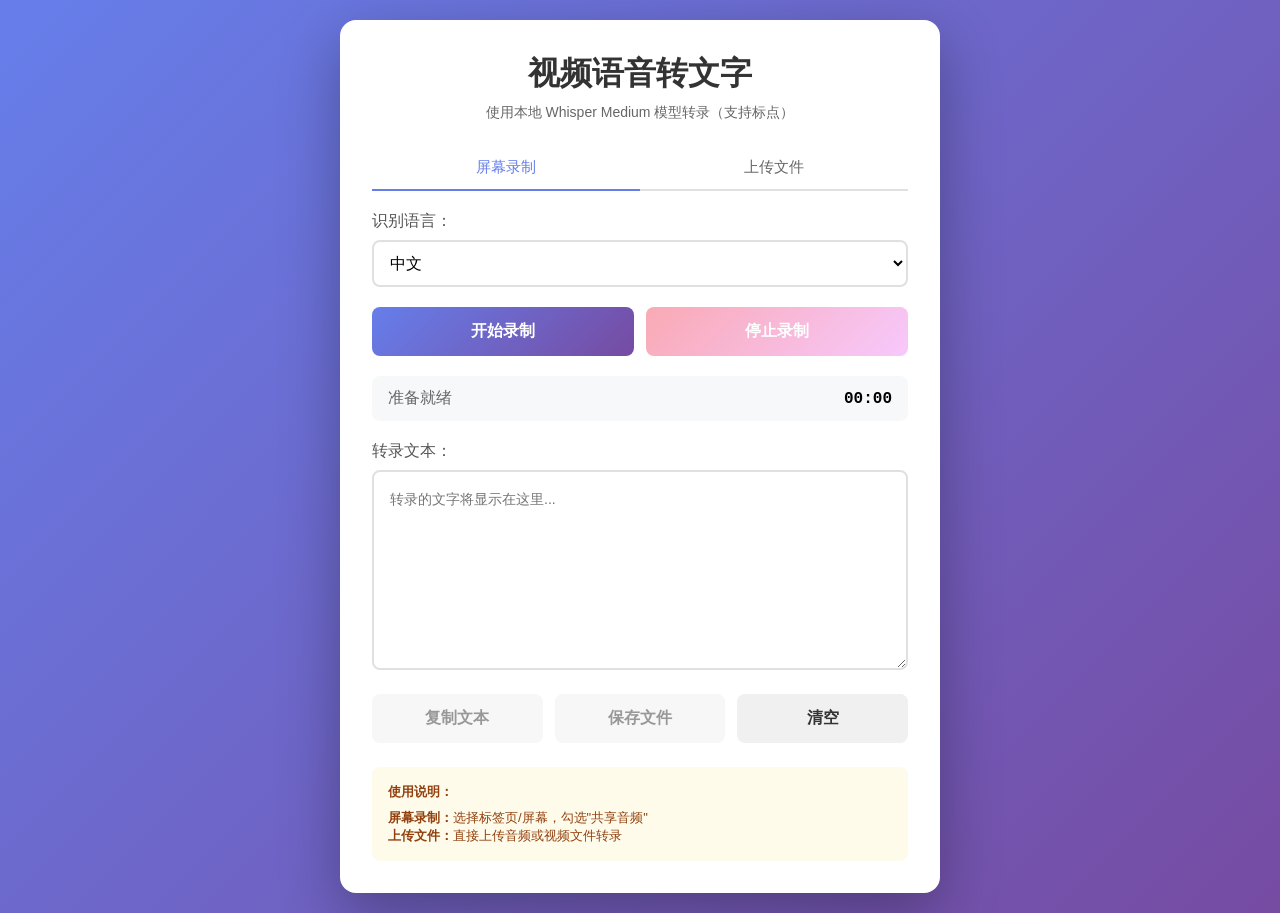
<file: video-speech-to-text/local-server/index.html>
<!DOCTYPE html>
<html lang="zh-CN">
<head>
  <meta charset="UTF-8">
  <meta name="viewport" content="width=device-width, initial-scale=1.0">
  <title>视频语音转文字</title>
  <style>
    * {
      box-sizing: border-box;
      margin: 0;
      padding: 0;
    }

    body {
      font-family: -apple-system, BlinkMacSystemFont, 'Segoe UI', Roboto, sans-serif;
      background: linear-gradient(135deg, #667eea 0%, #764ba2 100%);
      min-height: 100vh;
      display: flex;
      justify-content: center;
      align-items: center;
      padding: 20px;
    }

    .container {
      background: white;
      border-radius: 16px;
      padding: 32px;
      width: 100%;
      max-width: 600px;
      box-shadow: 0 20px 60px rgba(0,0,0,0.3);
    }

    h1 {
      text-align: center;
      color: #333;
      margin-bottom: 8px;
    }

    .subtitle {
      text-align: center;
      color: #666;
      margin-bottom: 24px;
      font-size: 14px;
    }

    .tabs {
      display: flex;
      margin-bottom: 20px;
      border-bottom: 2px solid #e0e0e0;
    }

    .tab {
      flex: 1;
      padding: 12px;
      text-align: center;
      cursor: pointer;
      border: none;
      background: none;
      font-size: 15px;
      font-weight: 500;
      color: #666;
      transition: all 0.2s;
    }

    .tab.active {
      color: #667eea;
      border-bottom: 2px solid #667eea;
      margin-bottom: -2px;
    }

    .tab-content {
      display: none;
    }

    .tab-content.active {
      display: block;
    }

    .section {
      margin-bottom: 20px;
    }

    label {
      display: block;
      margin-bottom: 8px;
      color: #555;
      font-weight: 500;
    }

    select {
      width: 100%;
      padding: 12px;
      border: 2px solid #e0e0e0;
      border-radius: 8px;
      font-size: 16px;
      background: white;
    }

    select:focus {
      outline: none;
      border-color: #667eea;
    }

    .controls {
      display: flex;
      gap: 12px;
      margin-bottom: 20px;
    }

    .btn {
      flex: 1;
      padding: 14px 20px;
      border: none;
      border-radius: 8px;
      font-size: 16px;
      font-weight: 600;
      cursor: pointer;
      transition: all 0.2s;
    }

    .btn:disabled {
      opacity: 0.5;
      cursor: not-allowed;
    }

    .btn-primary {
      background: linear-gradient(135deg, #667eea 0%, #764ba2 100%);
      color: white;
    }

    .btn-primary:hover:not(:disabled) {
      transform: translateY(-2px);
      box-shadow: 0 4px 12px rgba(102, 126, 234, 0.4);
    }

    .btn-danger {
      background: linear-gradient(135deg, #f5576c 0%, #f093fb 100%);
      color: white;
    }

    .btn-danger:hover:not(:disabled) {
      transform: translateY(-2px);
      box-shadow: 0 4px 12px rgba(245, 87, 108, 0.4);
    }

    .status {
      display: flex;
      justify-content: space-between;
      align-items: center;
      padding: 12px 16px;
      background: #f7f8fa;
      border-radius: 8px;
      margin-bottom: 20px;
    }

    .status.recording {
      background: #fff5f5;
      animation: pulse 1.5s infinite;
    }

    @keyframes pulse {
      0%, 100% { opacity: 1; }
      50% { opacity: 0.7; }
    }

    .status-text {
      color: #666;
    }

    .status.recording .status-text {
      color: #e53e3e;
    }

    .timer {
      font-family: 'SF Mono', Monaco, monospace;
      font-weight: 600;
    }

    textarea {
      width: 100%;
      height: 200px;
      padding: 16px;
      border: 2px solid #e0e0e0;
      border-radius: 8px;
      font-size: 14px;
      line-height: 1.6;
      resize: vertical;
      font-family: inherit;
    }

    textarea:focus {
      outline: none;
      border-color: #667eea;
    }

    .actions {
      display: flex;
      gap: 12px;
      margin-top: 16px;
    }

    .btn-secondary {
      background: #f0f0f0;
      color: #333;
    }

    .btn-secondary:hover:not(:disabled) {
      background: #e0e0e0;
    }

    .upload-area {
      border: 2px dashed #e0e0e0;
      border-radius: 8px;
      padding: 40px 20px;
      text-align: center;
      cursor: pointer;
      transition: all 0.2s;
      margin-bottom: 20px;
    }

    .upload-area:hover {
      border-color: #667eea;
      background: #f7f8fa;
    }

    .upload-area.dragover {
      border-color: #667eea;
      background: #eef2ff;
    }

    .upload-icon {
      font-size: 48px;
      margin-bottom: 12px;
    }

    .upload-text {
      color: #666;
      margin-bottom: 8px;
    }

    .upload-hint {
      font-size: 12px;
      color: #999;
    }

    .file-info {
      display: none;
      padding: 12px 16px;
      background: #f0f9ff;
      border-radius: 8px;
      margin-bottom: 20px;
      align-items: center;
      gap: 12px;
    }

    .file-info.show {
      display: flex;
    }

    .file-name {
      flex: 1;
      font-weight: 500;
      color: #333;
    }

    .file-remove {
      background: none;
      border: none;
      color: #999;
      cursor: pointer;
      font-size: 18px;
    }

    .file-remove:hover {
      color: #e53e3e;
    }

    .note {
      margin-top: 24px;
      padding: 16px;
      background: #fffbeb;
      border-radius: 8px;
      font-size: 13px;
      color: #92400e;
    }

    .note strong {
      display: block;
      margin-bottom: 8px;
    }

    #fileInput {
      display: none;
    }
  </style>
</head>
<body>
  <div class="container">
    <h1>视频语音转文字</h1>
    <p class="subtitle">使用本地 Whisper Medium 模型转录（支持标点）</p>

    <div class="tabs">
      <button class="tab active" data-tab="record">屏幕录制</button>
      <button class="tab" data-tab="upload">上传文件</button>
    </div>

    <div class="section">
      <label for="language">识别语言：</label>
      <select id="language">
        <option value="zh">中文</option>
        <option value="en">English</option>
        <option value="ja">日本語</option>
        <option value="ko">한국어</option>
      </select>
    </div>

    <!-- 屏幕录制 -->
    <div id="recordTab" class="tab-content active">
      <div class="controls">
        <button id="startBtn" class="btn btn-primary">开始录制</button>
        <button id="stopBtn" class="btn btn-danger" disabled>停止录制</button>
      </div>

      <div class="status" id="status">
        <span class="status-text" id="statusText">准备就绪</span>
        <span class="timer" id="timer">00:00</span>
      </div>
    </div>

    <!-- 上传文件 -->
    <div id="uploadTab" class="tab-content">
      <div class="upload-area" id="uploadArea">
        <div class="upload-icon">📁</div>
        <div class="upload-text">点击选择或拖放文件</div>
        <div class="upload-hint">支持 MP3, WAV, M4A, MP4, WebM 等格式</div>
      </div>
      <input type="file" id="fileInput" accept="audio/*,video/*">

      <div class="file-info" id="fileInfo">
        <span class="file-name" id="fileName"></span>
        <button class="file-remove" id="fileRemove">✕</button>
      </div>

      <button id="uploadBtn" class="btn btn-primary" style="width:100%" disabled>开始转录</button>

      <div class="status" id="uploadStatus" style="margin-top: 20px;">
        <span class="status-text" id="uploadStatusText">选择文件后点击转录</span>
      </div>
    </div>

    <div class="section">
      <label>转录文本：</label>
      <textarea id="transcript" placeholder="转录的文字将显示在这里..."></textarea>
    </div>

    <div class="actions">
      <button id="copyBtn" class="btn btn-secondary" disabled>复制文本</button>
      <button id="saveBtn" class="btn btn-secondary" disabled>保存文件</button>
      <button id="clearBtn" class="btn btn-secondary">清空</button>
    </div>

    <div class="note">
      <strong>使用说明：</strong>
      <b>屏幕录制：</b>选择标签页/屏幕，勾选"共享音频"<br>
      <b>上传文件：</b>直接上传音频或视频文件转录
    </div>
  </div>

  <script>
    // 元素
    const tabs = document.querySelectorAll('.tab');
    const tabContents = document.querySelectorAll('.tab-content');
    const startBtn = document.getElementById('startBtn');
    const stopBtn = document.getElementById('stopBtn');
    const statusText = document.getElementById('statusText');
    const statusDiv = document.getElementById('status');
    const timerEl = document.getElementById('timer');
    const transcript = document.getElementById('transcript');
    const copyBtn = document.getElementById('copyBtn');
    const saveBtn = document.getElementById('saveBtn');
    const clearBtn = document.getElementById('clearBtn');
    const languageSelect = document.getElementById('language');
    const uploadArea = document.getElementById('uploadArea');
    const fileInput = document.getElementById('fileInput');
    const fileInfo = document.getElementById('fileInfo');
    const fileName = document.getElementById('fileName');
    const fileRemove = document.getElementById('fileRemove');
    const uploadBtn = document.getElementById('uploadBtn');
    const uploadStatusText = document.getElementById('uploadStatusText');

    let mediaRecorder = null;
    let audioChunks = [];
    let timerInterval = null;
    let startTime = null;
    let selectedFile = null;

    // 标签切换
    tabs.forEach(tab => {
      tab.addEventListener('click', () => {
        tabs.forEach(t => t.classList.remove('active'));
        tabContents.forEach(c => c.classList.remove('active'));
        tab.classList.add('active');
        document.getElementById(tab.dataset.tab + 'Tab').classList.add('active');
      });
    });

    // ===== 屏幕录制 =====
    startBtn.addEventListener('click', async () => {
      try {
        const stream = await navigator.mediaDevices.getDisplayMedia({
          video: true,
          audio: {
            echoCancellation: false,
            noiseSuppression: false,
            autoGainControl: false
          }
        });

        const audioTracks = stream.getAudioTracks();
        if (audioTracks.length === 0) {
          alert('请确保选择了"共享标签页音频"或"共享系统音频"选项');
          stream.getTracks().forEach(t => t.stop());
          return;
        }

        stream.getVideoTracks().forEach(t => t.stop());
        const audioStream = new MediaStream(audioTracks);

        mediaRecorder = new MediaRecorder(audioStream, {
          mimeType: 'audio/webm;codecs=opus'
        });

        audioChunks = [];

        mediaRecorder.ondataavailable = (e) => {
          if (e.data.size > 0) {
            audioChunks.push(e.data);
          }
        };

        mediaRecorder.onstop = async () => {
          statusText.textContent = '正在转录...';
          const audioBlob = new Blob(audioChunks, { type: 'audio/webm' });
          await transcribeBlob(audioBlob, 'audio.webm', statusText);
        };

        mediaRecorder.start();
        startTime = Date.now();
        startBtn.disabled = true;
        stopBtn.disabled = false;
        statusDiv.classList.add('recording');
        statusText.textContent = '正在录制...';

        timerInterval = setInterval(updateTimer, 1000);

        audioTracks[0].onended = () => {
          if (mediaRecorder && mediaRecorder.state === 'recording') {
            stopRecording();
          }
        };

      } catch (error) {
        console.error('Error:', error);
        statusText.textContent = '错误: ' + error.message;
      }
    });

    stopBtn.addEventListener('click', stopRecording);

    function stopRecording() {
      if (mediaRecorder && mediaRecorder.state === 'recording') {
        mediaRecorder.stop();
      }
      clearInterval(timerInterval);
      startBtn.disabled = false;
      stopBtn.disabled = true;
      statusDiv.classList.remove('recording');
    }

    function updateTimer() {
      const elapsed = Math.floor((Date.now() - startTime) / 1000);
      const minutes = Math.floor(elapsed / 60).toString().padStart(2, '0');
      const seconds = (elapsed % 60).toString().padStart(2, '0');
      timerEl.textContent = `${minutes}:${seconds}`;
    }

    // ===== 文件上传 =====
    uploadArea.addEventListener('click', () => fileInput.click());

    uploadArea.addEventListener('dragover', (e) => {
      e.preventDefault();
      uploadArea.classList.add('dragover');
    });

    uploadArea.addEventListener('dragleave', () => {
      uploadArea.classList.remove('dragover');
    });

    uploadArea.addEventListener('drop', (e) => {
      e.preventDefault();
      uploadArea.classList.remove('dragover');
      if (e.dataTransfer.files.length > 0) {
        selectFile(e.dataTransfer.files[0]);
      }
    });

    fileInput.addEventListener('change', () => {
      if (fileInput.files.length > 0) {
        selectFile(fileInput.files[0]);
      }
    });

    function selectFile(file) {
      selectedFile = file;
      fileName.textContent = file.name;
      fileInfo.classList.add('show');
      uploadBtn.disabled = false;
      uploadStatusText.textContent = '准备就绪';
    }

    fileRemove.addEventListener('click', () => {
      selectedFile = null;
      fileInput.value = '';
      fileInfo.classList.remove('show');
      uploadBtn.disabled = true;
      uploadStatusText.textContent = '选择文件后点击转录';
    });

    uploadBtn.addEventListener('click', async () => {
      if (!selectedFile) return;

      uploadBtn.disabled = true;
      uploadStatusText.textContent = '正在转录...';

      await transcribeBlob(selectedFile, selectedFile.name, uploadStatusText);

      uploadBtn.disabled = false;
    });

    // ===== 进度轮询 =====
    let progressInterval = null;

    function startProgressPolling(statusEl) {
      progressInterval = setInterval(async () => {
        try {
          const res = await fetch('/progress');
          const data = await res.json();
          if (data.message) {
            statusEl.textContent = data.message;
          }
        } catch (e) {}
      }, 1000);
    }

    function stopProgressPolling() {
      if (progressInterval) {
        clearInterval(progressInterval);
        progressInterval = null;
      }
    }

    // ===== 通用转录函数 =====
    async function transcribeBlob(blob, filename, statusEl) {
      const formData = new FormData();
      formData.append('file', blob, filename);
      formData.append('language', languageSelect.value);

      // 开始轮询进度
      startProgressPolling(statusEl);

      try {
        const response = await fetch('/transcribe', {
          method: 'POST',
          body: formData
        });

        const result = await response.json();

        if (result.success) {
          if (transcript.value) {
            transcript.value += '\n' + result.text;
          } else {
            transcript.value = result.text;
          }
          updateButtons();
          statusEl.textContent = '转录完成';
        } else {
          statusEl.textContent = '转录失败: ' + result.error;
        }
      } catch (error) {
        statusEl.textContent = '请求失败: ' + error.message;
      } finally {
        stopProgressPolling();
      }
    }

    // ===== 通用功能 =====
    function updateButtons() {
      const hasText = transcript.value.trim().length > 0;
      copyBtn.disabled = !hasText;
      saveBtn.disabled = !hasText;
    }

    copyBtn.addEventListener('click', async () => {
      await navigator.clipboard.writeText(transcript.value);
      copyBtn.textContent = '已复制!';
      setTimeout(() => { copyBtn.textContent = '复制文本'; }, 2000);
    });

    saveBtn.addEventListener('click', () => {
      const blob = new Blob([transcript.value], { type: 'text/plain;charset=utf-8' });
      const url = URL.createObjectURL(blob);
      const a = document.createElement('a');
      a.href = url;
      a.download = `transcript_${new Date().toISOString().slice(0,19).replace(/[:-]/g, '')}.txt`;
      a.click();
      URL.revokeObjectURL(url);
    });

    clearBtn.addEventListener('click', () => {
      transcript.value = '';
      timerEl.textContent = '00:00';
      statusText.textContent = '准备就绪';
      uploadStatusText.textContent = '选择文件后点击转录';
      updateButtons();
    });

    updateButtons();
  </script>
</body>
</html>
</file>
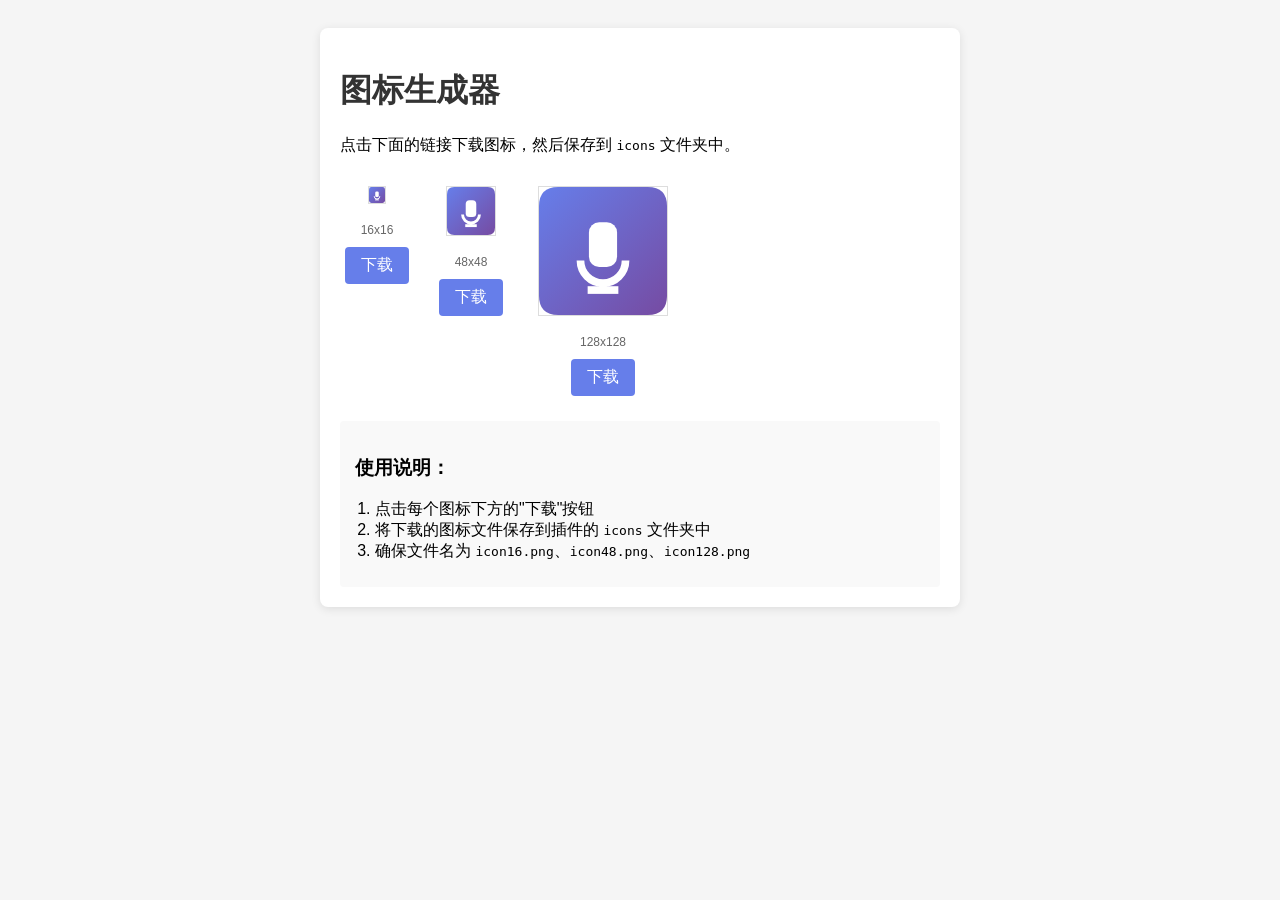
<file: video-speech-to-text/generate-icons.html>
<!DOCTYPE html>
<html lang="zh-CN">
<head>
  <meta charset="UTF-8">
  <title>生成图标</title>
  <style>
    body {
      font-family: Arial, sans-serif;
      padding: 20px;
      background: #f5f5f5;
    }
    .container {
      max-width: 600px;
      margin: 0 auto;
      background: white;
      padding: 20px;
      border-radius: 8px;
      box-shadow: 0 2px 10px rgba(0,0,0,0.1);
    }
    h1 {
      color: #333;
    }
    canvas {
      border: 1px solid #ddd;
      margin: 10px;
    }
    .icons {
      display: flex;
      gap: 20px;
      flex-wrap: wrap;
      margin: 20px 0;
    }
    .icon-item {
      text-align: center;
    }
    .icon-item p {
      margin: 5px 0;
      font-size: 12px;
      color: #666;
    }
    a {
      display: inline-block;
      margin: 5px;
      padding: 8px 16px;
      background: #667eea;
      color: white;
      text-decoration: none;
      border-radius: 4px;
    }
    a:hover {
      background: #5a6fd6;
    }
    .instructions {
      background: #f9f9f9;
      padding: 15px;
      border-radius: 4px;
      margin-top: 20px;
    }
    .instructions ol {
      margin: 10px 0;
      padding-left: 20px;
    }
  </style>
</head>
<body>
  <div class="container">
    <h1>图标生成器</h1>
    <p>点击下面的链接下载图标，然后保存到 <code>icons</code> 文件夹中。</p>

    <div class="icons">
      <div class="icon-item">
        <canvas id="icon16" width="16" height="16"></canvas>
        <p>16x16</p>
        <a id="download16" download="icon16.png">下载</a>
      </div>
      <div class="icon-item">
        <canvas id="icon48" width="48" height="48"></canvas>
        <p>48x48</p>
        <a id="download48" download="icon48.png">下载</a>
      </div>
      <div class="icon-item">
        <canvas id="icon128" width="128" height="128"></canvas>
        <p>128x128</p>
        <a id="download128" download="icon128.png">下载</a>
      </div>
    </div>

    <div class="instructions">
      <h3>使用说明：</h3>
      <ol>
        <li>点击每个图标下方的"下载"按钮</li>
        <li>将下载的图标文件保存到插件的 <code>icons</code> 文件夹中</li>
        <li>确保文件名为 <code>icon16.png</code>、<code>icon48.png</code>、<code>icon128.png</code></li>
      </ol>
    </div>
  </div>

  <script>
    function drawIcon(canvas, size) {
      const ctx = canvas.getContext('2d');
      const center = size / 2;
      const radius = size * 0.4;

      // Background gradient
      const gradient = ctx.createLinearGradient(0, 0, size, size);
      gradient.addColorStop(0, '#667eea');
      gradient.addColorStop(1, '#764ba2');

      // Draw rounded rectangle background
      ctx.fillStyle = gradient;
      ctx.beginPath();
      const r = size * 0.15;
      ctx.moveTo(r, 0);
      ctx.lineTo(size - r, 0);
      ctx.quadraticCurveTo(size, 0, size, r);
      ctx.lineTo(size, size - r);
      ctx.quadraticCurveTo(size, size, size - r, size);
      ctx.lineTo(r, size);
      ctx.quadraticCurveTo(0, size, 0, size - r);
      ctx.lineTo(0, r);
      ctx.quadraticCurveTo(0, 0, r, 0);
      ctx.fill();

      // Draw microphone icon
      ctx.fillStyle = 'white';
      ctx.strokeStyle = 'white';
      ctx.lineWidth = size * 0.06;

      // Microphone body
      const micWidth = size * 0.22;
      const micHeight = size * 0.35;
      const micX = center - micWidth / 2;
      const micY = center - micHeight / 2 - size * 0.05;

      ctx.beginPath();
      ctx.roundRect(micX, micY, micWidth, micHeight, size * 0.08);
      ctx.fill();

      // Microphone stand arc
      ctx.beginPath();
      ctx.arc(center, micY + micHeight - size * 0.05, micWidth * 0.8, 0, Math.PI, false);
      ctx.stroke();

      // Microphone stand
      ctx.beginPath();
      ctx.moveTo(center, micY + micHeight + micWidth * 0.6);
      ctx.lineTo(center, micY + micHeight + size * 0.18);
      ctx.stroke();

      // Base
      ctx.beginPath();
      ctx.moveTo(center - size * 0.12, micY + micHeight + size * 0.18);
      ctx.lineTo(center + size * 0.12, micY + micHeight + size * 0.18);
      ctx.stroke();
    }

    // Draw all icons
    const sizes = [16, 48, 128];
    sizes.forEach(size => {
      const canvas = document.getElementById(`icon${size}`);
      drawIcon(canvas, size);

      // Set download link
      const link = document.getElementById(`download${size}`);
      link.href = canvas.toDataURL('image/png');
    });
  </script>
</body>
</html>
</file>
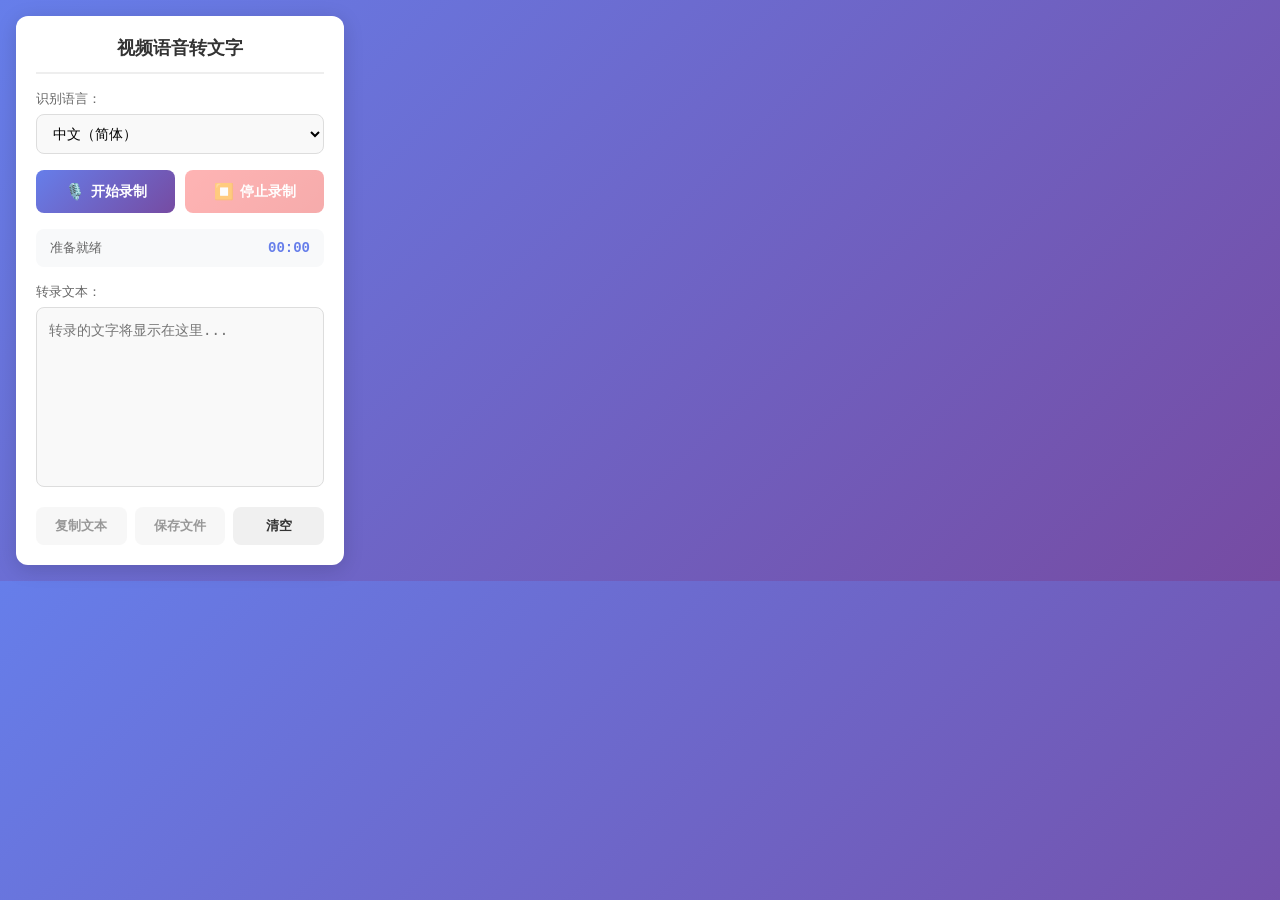
<file: video-speech-to-text/popup.html>
<!DOCTYPE html>
<html lang="zh-CN">
<head>
  <meta charset="UTF-8">
  <meta name="viewport" content="width=device-width, initial-scale=1.0">
  <title>视频语音转文字</title>
  <link rel="stylesheet" href="popup.css">
</head>
<body>
  <div class="container">
    <h1>视频语音转文字</h1>

    <div class="language-select">
      <label for="language">识别语言：</label>
      <select id="language">
        <option value="zh-CN">中文（简体）</option>
        <option value="zh-TW">中文（繁体）</option>
        <option value="en-US">English (US)</option>
        <option value="en-GB">English (UK)</option>
        <option value="ja-JP">日本語</option>
        <option value="ko-KR">한국어</option>
      </select>
    </div>

    <div class="controls">
      <button id="startBtn" class="btn btn-primary">
        <span class="icon">🎙️</span>
        开始录制
      </button>
      <button id="stopBtn" class="btn btn-danger" disabled>
        <span class="icon">⏹️</span>
        停止录制
      </button>
    </div>

    <div class="status">
      <span id="statusText">准备就绪</span>
      <span id="timer" class="timer">00:00</span>
    </div>

    <div class="transcript-container">
      <label>转录文本：</label>
      <textarea id="transcript" readonly placeholder="转录的文字将显示在这里..."></textarea>
    </div>

    <div class="actions">
      <button id="copyBtn" class="btn btn-secondary" disabled>
        复制文本
      </button>
      <button id="saveBtn" class="btn btn-secondary" disabled>
        保存文件
      </button>
      <button id="clearBtn" class="btn btn-secondary">
        清空
      </button>
    </div>
  </div>

  <script src="popup.js"></script>
</body>
</html>
</file>
<file: video-speech-to-text/popup.css>
* {
  box-sizing: border-box;
  margin: 0;
  padding: 0;
}

body {
  font-family: -apple-system, BlinkMacSystemFont, 'Segoe UI', Roboto, 'Helvetica Neue', Arial, sans-serif;
  width: 360px;
  min-height: 480px;
  background: linear-gradient(135deg, #667eea 0%, #764ba2 100%);
  padding: 16px;
}

.container {
  background: white;
  border-radius: 12px;
  padding: 20px;
  box-shadow: 0 4px 20px rgba(0, 0, 0, 0.15);
}

h1 {
  font-size: 18px;
  color: #333;
  text-align: center;
  margin-bottom: 16px;
  padding-bottom: 12px;
  border-bottom: 2px solid #eee;
}

.language-select {
  margin-bottom: 16px;
}

.language-select label {
  display: block;
  font-size: 13px;
  color: #666;
  margin-bottom: 6px;
}

.language-select select {
  width: 100%;
  padding: 10px 12px;
  border: 1px solid #ddd;
  border-radius: 8px;
  font-size: 14px;
  background: #f9f9f9;
  cursor: pointer;
  transition: border-color 0.2s;
}

.language-select select:focus {
  outline: none;
  border-color: #667eea;
}

.controls {
  display: flex;
  gap: 10px;
  margin-bottom: 16px;
}

.btn {
  flex: 1;
  padding: 12px 16px;
  border: none;
  border-radius: 8px;
  font-size: 14px;
  font-weight: 600;
  cursor: pointer;
  display: flex;
  align-items: center;
  justify-content: center;
  gap: 6px;
  transition: all 0.2s ease;
}

.btn:disabled {
  opacity: 0.5;
  cursor: not-allowed;
}

.btn-primary {
  background: linear-gradient(135deg, #667eea 0%, #764ba2 100%);
  color: white;
}

.btn-primary:hover:not(:disabled) {
  transform: translateY(-1px);
  box-shadow: 0 4px 12px rgba(102, 126, 234, 0.4);
}

.btn-danger {
  background: linear-gradient(135deg, #ff6b6b 0%, #ee5a5a 100%);
  color: white;
}

.btn-danger:hover:not(:disabled) {
  transform: translateY(-1px);
  box-shadow: 0 4px 12px rgba(255, 107, 107, 0.4);
}

.btn-secondary {
  background: #f0f0f0;
  color: #333;
}

.btn-secondary:hover:not(:disabled) {
  background: #e0e0e0;
}

.icon {
  font-size: 16px;
}

.status {
  display: flex;
  justify-content: space-between;
  align-items: center;
  padding: 10px 14px;
  background: #f8f9fa;
  border-radius: 8px;
  margin-bottom: 16px;
}

#statusText {
  font-size: 13px;
  color: #666;
}

.timer {
  font-family: 'Courier New', monospace;
  font-size: 14px;
  font-weight: bold;
  color: #667eea;
}

.transcript-container {
  margin-bottom: 16px;
}

.transcript-container label {
  display: block;
  font-size: 13px;
  color: #666;
  margin-bottom: 6px;
}

#transcript {
  width: 100%;
  height: 180px;
  padding: 12px;
  border: 1px solid #ddd;
  border-radius: 8px;
  font-size: 14px;
  line-height: 1.5;
  resize: none;
  background: #f9f9f9;
}

#transcript:focus {
  outline: none;
  border-color: #667eea;
}

.actions {
  display: flex;
  gap: 8px;
}

.actions .btn {
  flex: 1;
  padding: 10px 12px;
  font-size: 13px;
}

/* Recording animation */
.recording {
  animation: pulse 1.5s infinite;
}

@keyframes pulse {
  0% {
    box-shadow: 0 0 0 0 rgba(255, 107, 107, 0.7);
  }
  70% {
    box-shadow: 0 0 0 10px rgba(255, 107, 107, 0);
  }
  100% {
    box-shadow: 0 0 0 0 rgba(255, 107, 107, 0);
  }
}

/* Status indicators */
.status.recording {
  background: #fff5f5;
  border: 1px solid #ffcccc;
}

.status.recording #statusText {
  color: #ee5a5a;
}
</file>
